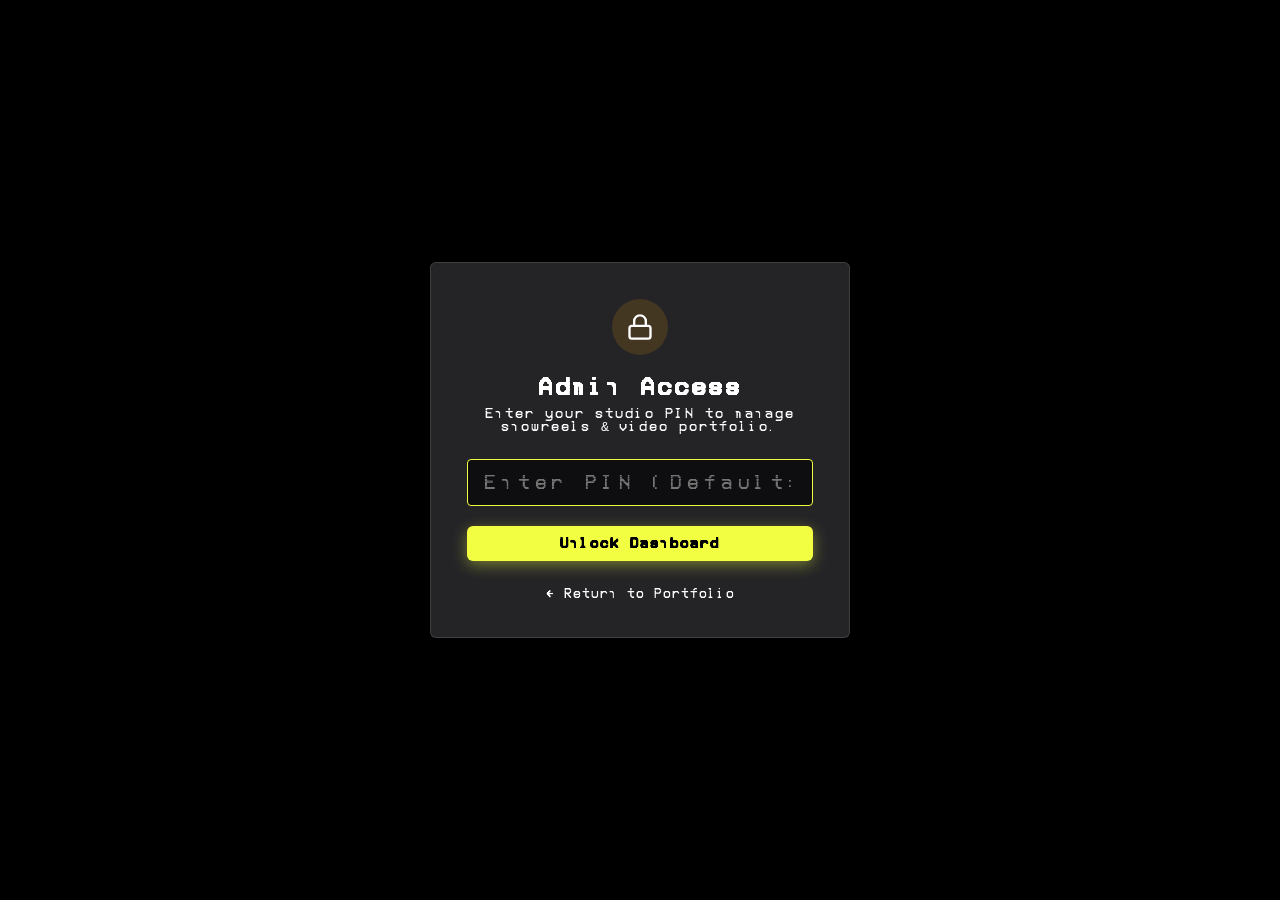
<file: admin.html>
<!DOCTYPE html>
<html lang="en">
<head>
  <meta charset="UTF-8">
  <meta name="viewport" content="width=device-width, initial-scale=1.0">
  <title>Admin Dashboard | AURA Showreel Manager</title>
  
  <link rel="preconnect" href="https://fonts.googleapis.com">
  <link rel="preconnect" href="https://fonts.gstatic.com" crossorigin>
  <link href="https://fonts.googleapis.com/css2?family=Inter:wght@300;400;500;600;700&family=Outfit:wght@500;600;700;800&display=swap" rel="stylesheet">
  
  <link rel="stylesheet" href="./css/style.css">
  <link rel="icon" href="data:image/svg+xml,<svg xmlns=%22http://www.w3.org/2000/svg%22 viewBox=%220 0 100 100%22><text y=%22.9em%22 font-size=%2290%22>⚙️</text></svg>">
</head>
<body style="background: #08080c;">

  <!-- PIN Protection Modal -->
  <div id="authModal" class="form-modal open" style="z-index: 999;">
    <div class="form-container" style="max-width: 420px; text-align: center;">
      <div style="width: 56px; height: 56px; border-radius: 50%; background: rgba(245, 158, 11, 0.15); color: var(--accent-gold); display: flex; align-items: center; justify-content: center; margin: 0 auto 1.25rem;">
        <svg width="28" height="28" viewBox="0 0 24 24" fill="none" stroke="currentColor" stroke-width="2">
          <rect x="3" y="11" width="18" height="11" rx="2" ry="2"></rect>
          <path d="M7 11V7a5 5 0 0 1 10 0v4"></path>
        </svg>
      </div>
      <h2 style="font-family: var(--font-display); font-size: 1.5rem; margin-bottom: 0.5rem;">Admin Access</h2>
      <p style="color: var(--text-secondary); font-size: 0.85rem; margin-bottom: 1.5rem;">
        Enter your studio PIN to manage showreels & video portfolio.
      </p>

      <form id="authForm">
        <div class="form-group">
          <input type="password" id="pinInput" class="form-input" placeholder="Enter PIN (Default: admin123)" required autofocus style="text-align: center; font-size: 1.2rem; letter-spacing: 0.2em;">
        </div>
        <div id="authError" style="color: #f87171; font-size: 0.85rem; margin-bottom: 1rem; display: none;">
          Incorrect PIN. Please try again.
        </div>
        <button type="submit" class="btn-primary" style="width: 100%; justify-content: center;">
          Unlock Dashboard
        </button>
      </form>
      <div style="margin-top: 1.5rem;">
        <a href="index.html" style="color: var(--text-muted); font-size: 0.8rem; text-decoration: none;">&larr; Return to Portfolio</a>
      </div>
    </div>
  </div>

  <!-- Admin Main Dashboard Content -->
  <div id="dashboardContent" style="display: none;">
    <!-- Top Header -->
    <header class="admin-header">
      <div class="admin-title-area">
        <div style="display: flex; align-items: center; gap: 1rem;">
          <a href="index.html" style="color: var(--text-secondary); text-decoration: none; font-size: 0.85rem; display: flex; align-items: center; gap: 0.35rem;">
            &larr; View Live Site
          </a>
          <span style="color: var(--border-subtle);">|</span>
          <h1>Showreel Portfolio Manager</h1>
        </div>
        <div id="backendBadge" class="admin-status-badge status-local">
          <span>●</span> Detecting Database Mode...
        </div>
      </div>

      <div style="display: flex; align-items: center; gap: 1rem;">
        <button id="btnSettings" class="btn-secondary" title="Change PIN">
          <svg width="15" height="15" viewBox="0 0 24 24" fill="none" stroke="currentColor" stroke-width="2">
            <circle cx="12" cy="12" r="3"></circle>
            <path d="M19.4 15a1.65 1.65 0 0 0 .33 1.82l.06.06a2 2 0 0 1 0 2.83 2 2 0 0 1-2.83 0l-.06-.06a1.65 1.65 0 0 0-1.82-.33 1.65 1.65 0 0 0-1 1.51V21a2 2 0 0 1-2 2 2 2 0 0 1-2-2v-.09A1.65 1.65 0 0 0 9 19.4a1.65 1.65 0 0 0-1.82.33l-.06.06a2 2 0 0 1-2.83 0 2 2 0 0 1 0-2.83l.06-.06a1.65 1.65 0 0 0 .33-1.82 1.65 1.65 0 0 0-1.51-1H3a2 2 0 0 1-2-2 2 2 0 0 1 2-2h.09A1.65 1.65 0 0 0 4.6 9a1.65 1.65 0 0 0-.33-1.82l-.06-.06a2 2 0 0 1 0-2.83 2 2 0 0 1 2.83 0l.06.06a1.65 1.65 0 0 0 1.82.33H9a1.65 1.65 0 0 0 1-1.51V3a2 2 0 0 1 2-2 2 2 0 0 1 2 2v.09a1.65 1.65 0 0 0 1 1.51 1.65 1.65 0 0 0 1.82-.33l.06-.06a2 2 0 0 1 2.83 0 2 2 0 0 1 0 2.83l-.06.06a1.65 1.65 0 0 0-.33 1.82V9a1.65 1.65 0 0 0 1.51 1H21a2 2 0 0 1 2 2 2 2 0 0 1-2 2h-.09a1.65 1.65 0 0 0-1.51 1z"></path>
          </svg>
          Settings
        </button>
        <button id="btnLogout" class="btn-secondary">Logout</button>
      </div>
    </header>

    <!-- Actions Bar -->
    <div class="admin-actions-bar">
      <div>
        <h2 style="font-family: var(--font-display); font-size: 1.3rem;">Projects Slate</h2>
        <p style="color: var(--text-secondary); font-size: 0.85rem;">Manage showreel videos, reorder items, and configure embeds.</p>
      </div>

      <div style="display: flex; gap: 0.75rem; flex-wrap: wrap;">
        <button id="btnExport" class="btn-secondary" title="Export JSON backup">
          <svg width="15" height="15" viewBox="0 0 24 24" fill="none" stroke="currentColor" stroke-width="2">
            <path d="M21 15v4a2 2 0 0 1-2 2H5a2 2 0 0 1-2-2v-4"></path>
            <polyline points="7 10 12 15 17 10"></polyline>
            <line x1="12" y1="15" x2="12" y2="3"></line>
          </svg>
          Export Backup
        </button>
        
        <label class="btn-secondary" style="cursor: pointer;">
          <svg width="15" height="15" viewBox="0 0 24 24" fill="none" stroke="currentColor" stroke-width="2">
            <path d="M21 15v4a2 2 0 0 1-2 2H5a2 2 0 0 1-2-2v-4"></path>
            <polyline points="17 8 12 3 7 8"></polyline>
            <line x1="12" y1="3" x2="12" y2="15"></line>
          </svg>
          Import JSON
          <input type="file" id="importFileInput" accept=".json" style="display: none;">
        </label>

        <button id="btnAddNew" class="btn-primary">
          <svg width="16" height="16" viewBox="0 0 24 24" fill="none" stroke="currentColor" stroke-width="2.5">
            <line x1="12" y1="5" x2="12" y2="19"></line>
            <line x1="5" y1="12" x2="19" y2="12"></line>
          </svg>
          Add New Video
        </button>
      </div>
    </div>

    <!-- Project List -->
    <div class="admin-table-container">
      <div id="adminProjectList" class="admin-project-list">
        <!-- Projects rendered here -->
      </div>
    </div>
  </div>

  <!-- Add / Edit Project Modal -->
  <div id="projectModal" class="form-modal">
    <div class="form-container">
      <button id="closeProjectModalBtn" class="modal-close-btn">
        <svg width="18" height="18" viewBox="0 0 24 24" fill="none" stroke="currentColor" stroke-width="2">
          <line x1="18" y1="6" x2="6" y2="18"></line>
          <line x1="6" y1="6" x2="18" y2="18"></line>
        </svg>
      </button>

      <h2 id="modalFormTitle" style="font-family: var(--font-display); font-size: 1.5rem; margin-bottom: 0.25rem;">Add New Video</h2>
      <p style="color: var(--text-secondary); font-size: 0.85rem; margin-bottom: 1.5rem;">
        Paste a YouTube, Vimeo, YouTube Playlist, or Google Drive URL.
      </p>

      <form id="projectForm">
        <input type="hidden" id="fieldProjectId">

        <!-- Video URL Input with Auto Detection -->
        <div class="form-group">
          <label class="form-label">Video or Playlist URL *</label>
          <input type="url" id="fieldSourceUrl" class="form-input" placeholder="e.g. https://www.youtube.com/watch?v=... or https://vimeo.com/... or Google Drive link" required>
          <div id="parserFeedback" style="font-size: 0.8rem; margin-top: 0.4rem; color: var(--accent-gold); display: flex; align-items: center; gap: 0.5rem;"></div>
        </div>

        <!-- Live Preview Box -->
        <div id="livePreviewContainer" class="form-preview-card" style="display: none; margin-bottom: 1.5rem;">
          <div style="display: flex; justify-content: space-between; align-items: center; margin-bottom: 0.75rem;">
            <span style="font-size: 0.75rem; text-transform: uppercase; letter-spacing: 0.1em; color: var(--accent-gold); font-weight: 700;">Live Embed Preview</span>
            <span id="previewSourceBadge" class="card-source-badge badge-youtube" style="position: static;">YouTube</span>
          </div>
          <div style="aspect-ratio: 16 / 9; width: 100%; background: #000; border-radius: var(--radius-sm); overflow: hidden;">
            <iframe id="previewIframe" src="" style="width: 100%; height: 100%; border: none;" allowfullscreen></iframe>
          </div>
        </div>

        <div class="form-row">
          <div class="form-group">
            <label class="form-label">Project Title *</label>
            <input type="text" id="fieldTitle" class="form-input" placeholder="e.g. Porsche 911 GT3 Spec" required>
          </div>
          <div class="form-group">
            <label class="form-label">Client / Brand</label>
            <input type="text" id="fieldClient" class="form-input" placeholder="e.g. Porsche Motorsport">
          </div>
        </div>

        <div class="form-row">
          <div class="form-group">
            <label class="form-label">Category *</label>
            <select id="fieldCategory" class="form-select">
              <option value="Commercials">Commercials</option>
              <option value="Music Videos">Music Videos</option>
              <option value="Showreel">Showreel</option>
              <option value="Narrative">Narrative</option>
              <option value="Documentaries">Documentaries</option>
              <option value="Playlists">Playlists</option>
            </select>
          </div>
          <div class="form-group">
            <label class="form-label">Production Year</label>
            <input type="text" id="fieldYear" class="form-input" placeholder="2026">
          </div>
        </div>

        <div class="form-row">
          <div class="form-group">
            <label class="form-label">Duration</label>
            <input type="text" id="fieldDuration" class="form-input" placeholder="e.g. 01:45">
          </div>
          <div class="form-group">
            <label class="form-label">Your Role / Credits</label>
            <input type="text" id="fieldRole" class="form-input" placeholder="e.g. Director & Cinematographer">
          </div>
        </div>

        <div class="form-row">
          <div class="form-group">
            <label class="form-label">Aspect Ratio</label>
            <select id="fieldAspectRatio" class="form-select">
              <option value="16:9">16:9 (Standard Widescreen)</option>
              <option value="9:16">9:16 (Vertical Reels / TikTok)</option>
              <option value="2.39:1">2.39:1 (Cinematic Anamorphic)</option>
            </select>
          </div>
          <div class="form-group">
            <label class="form-label">Custom Poster / Thumbnail URL (Optional)</label>
            <input type="url" id="fieldThumbnailUrl" class="form-input" placeholder="Auto-detected for YouTube, or paste image URL">
          </div>
        </div>

        <div class="form-group">
          <label class="form-label">Synopsis / Cinematography Notes</label>
          <textarea id="fieldDescription" class="form-textarea" rows="3" placeholder="Brief technical or artistic description (camera, lighting, location)..."></textarea>
        </div>

        <div class="form-group" style="padding: 1rem; background: rgba(255, 255, 255, 0.03); border-radius: var(--radius-sm); border: 1px solid var(--border-subtle);">
          <label class="form-checkbox-label">
            <input type="checkbox" id="fieldFeatured">
            <span><strong>Set as Main Hero Showreel</strong> (Pins to the spotlight banner at the top of the homepage)</span>
          </label>
        </div>

        <div style="display: flex; justify-content: flex-end; gap: 1rem; margin-top: 2rem;">
          <button type="button" id="cancelProjectBtn" class="btn-secondary">Cancel</button>
          <button type="submit" class="btn-primary">Save Project</button>
        </div>
      </form>
    </div>
  </div>

  <!-- Settings Modal (Change PIN) -->
  <div id="settingsModal" class="form-modal">
    <div class="form-container" style="max-width: 440px;">
      <button id="closeSettingsModalBtn" class="modal-close-btn">
        <svg width="18" height="18" viewBox="0 0 24 24" fill="none" stroke="currentColor" stroke-width="2">
          <line x1="18" y1="6" x2="6" y2="18"></line>
          <line x1="6" y1="6" x2="18" y2="18"></line>
        </svg>
      </button>

      <h2 style="font-family: var(--font-display); font-size: 1.4rem; margin-bottom: 0.5rem;">Admin Settings</h2>
      <p style="color: var(--text-secondary); font-size: 0.85rem; margin-bottom: 1.5rem;">
        Change local access PIN or reset demo data.
      </p>

      <form id="settingsForm">
        <div class="form-group">
          <label class="form-label">New Admin PIN</label>
          <input type="password" id="newPinInput" class="form-input" placeholder="Enter new PIN" required>
        </div>
        <button type="submit" class="btn-primary" style="width: 100%; justify-content: center; margin-bottom: 1rem;">
          Update PIN
        </button>
      </form>

      <div style="border-top: 1px solid var(--border-subtle); padding-top: 1.5rem; margin-top: 1.5rem;">
        <button id="btnResetDefaults" class="btn-danger" style="width: 100%;">
          Reset All Projects to Demo Seed Data
        </button>
      </div>
    </div>
  </div>

  <!-- Scripts -->
  <script type="module" src="./js/admin.js"></script>
</body>
</html>
</file>
<file: css/style.css>
/* ==========================================================================
   MODULAR BENTO INDUSTRIAL-TECH SHOWREEL STYLES
   Inspired by Reference Dashboard & Brunea/Mono Design System
   ========================================================================== */

@font-face {
  font-family: 'VHS Mono';
  src: url('../fonts/VHS-Mono.woff') format('woff'),
       url('../fonts/VHS-Mono.ttf') format('truetype');
  font-weight: normal;
  font-style: normal;
  font-display: swap;
}

:root {
  --bg-canvas: #09090b;
  --bg-card-dark: #242427;
  --bg-card-dark-hover: #2d2d32;
  --bg-card-grey: #88888e;
  --bg-card-grey-hover: #96969c;
  
  --text-dark-card: #ffffff;
  --text-dark-muted: #9595a0;
  --text-grey-card: #111114;
  --text-grey-muted: #333338;
  
  /* Exact Sampled Electric Yellow from Reference Dashboard */
  --accent-yellow: #f2fe41;
  --accent-yellow-glow: rgba(242, 254, 65, 0.4);
  
  --border-subtle: rgba(255, 255, 255, 0.08);
  --border-dark-card: rgba(255, 255, 255, 0.12);
  
  --radius-bento: 6px;
  
  --font-mono: 'VHS Mono', 'Courier New', monospace;
  --font-body: -apple-system, BlinkMacSystemFont, 'Inter', 'Segoe UI', sans-serif;
}

* {
  box-sizing: border-box;
  margin: 0;
  padding: 0;
}

html {
  scroll-behavior: smooth;
  background-color: var(--bg-canvas);
  color: var(--text-dark-card);
  font-family: var(--font-body);
  -webkit-font-smoothing: antialiased;
}

body {
  background: var(--bg-canvas);
  min-height: 100vh;
  overflow-x: hidden;
}

/* ==========================================================================
   TOP TELEMETRY STATUS BAR (Reference Header)
   ========================================================================== */
.bento-top-bar {
  position: sticky;
  top: 0;
  z-index: 100;
  background: rgba(9, 9, 11, 0.94);
  backdrop-filter: blur(16px);
  -webkit-backdrop-filter: blur(16px);
  border-bottom: 1px solid var(--border-subtle);
  padding: 0.85rem 2rem;
  display: flex;
  align-items: center;
  justify-content: space-between;
  gap: 1.5rem;
  font-family: var(--font-mono);
}

.top-bar-left {
  display: flex;
  align-items: center;
  gap: 2rem;
}

/* 9-Dot Matrix Icon */
.matrix-grid-icon {
  display: grid;
  grid-template-columns: repeat(3, 4px);
  grid-template-rows: repeat(3, 4px);
  gap: 3px;
  cursor: pointer;
  padding: 4px;
}

.matrix-grid-icon span {
  width: 4px;
  height: 4px;
  background: #ffffff;
  border-radius: 1px;
}

/* Ticker Group */
.telemetry-ticker-group {
  display: flex;
  align-items: center;
  gap: 1.75rem;
}

.ticker-item {
  display: flex;
  flex-direction: column;
  gap: 2px;
}

.ticker-label {
  font-size: 0.65rem;
  color: var(--text-dark-muted);
  letter-spacing: 0.1em;
}

.ticker-val {
  font-size: 0.8rem;
  color: #ffffff;
  font-weight: bold;
}

.text-yellow {
  color: var(--accent-yellow) !important;
}

.rec-dot-small {
  display: inline-block;
  width: 6px;
  height: 6px;
  border-radius: 50%;
  background: #ff2233;
  margin-right: 4px;
  animation: blinkRec 1s infinite alternate;
}

@keyframes blinkRec {
  from { opacity: 0.2; }
  to { opacity: 1; }
}

.top-bar-right {
  display: flex;
  align-items: center;
  gap: 1.25rem;
}

.user-profile-pill {
  display: flex;
  align-items: center;
  gap: 0.65rem;
  background: rgba(255, 255, 255, 0.05);
  border: 1px solid var(--border-subtle);
  padding: 0.3rem 0.75rem;
  border-radius: 9999px;
}

.user-avatar-bubble {
  width: 20px;
  height: 20px;
  border-radius: 50%;
  background: #ffffff;
  position: relative;
  overflow: hidden;
}

.user-meta {
  display: flex;
  flex-direction: column;
  line-height: 1.1;
}

.user-name {
  font-size: 0.75rem;
  font-weight: bold;
  color: #fff;
}

.user-id {
  font-size: 0.65rem;
  color: var(--text-dark-muted);
}

.bento-admin-link {
  color: #fff;
  text-decoration: none;
  font-size: 0.8rem;
  border: 1px solid var(--border-subtle);
  padding: 0.35rem 0.75rem;
  border-radius: var(--radius-bento);
  transition: all 0.2s ease;
}

.bento-admin-link:hover {
  background: var(--accent-yellow);
  color: #000;
  border-color: var(--accent-yellow);
}

@media (max-width: 900px) {
  .hide-mobile { display: none; }
}

/* ==========================================================================
   BENTO DASHBOARD GRID LAYOUT
   ========================================================================== */
.bento-dashboard-wrapper {
  max-width: 1400px;
  margin: 0 auto;
  padding: 1.75rem 2rem 5rem;
}

.bento-grid-hero {
  display: grid;
  grid-template-columns: repeat(4, 1fr);
  grid-auto-rows: minmax(180px, auto);
  gap: 1rem;
  margin-bottom: 3.5rem;
}

/* Base Bento Card */
.bento-card {
  border-radius: var(--radius-bento);
  padding: 1.5rem;
  position: relative;
  display: flex;
  flex-direction: column;
  justify-content: space-between;
  overflow: hidden;
  transition: transform 0.25s ease, border-color 0.25s ease, box-shadow 0.25s ease;
  font-family: var(--font-mono);
}

.card-dark {
  background: var(--bg-card-dark);
  border: 1px solid var(--border-dark-card);
  color: var(--text-dark-card);
}

.card-dark:hover {
  border-color: rgba(255, 255, 255, 0.3);
  transform: translateY(-2px);
}

.card-grey {
  background: var(--bg-card-grey);
  border: 1px solid rgba(255, 255, 255, 0.2);
  color: var(--text-grey-card);
}

.card-grey:hover {
  background: var(--bg-card-grey-hover);
  transform: translateY(-2px);
}

/* Card Elements */
.card-top-row {
  display: flex;
  justify-content: space-between;
  align-items: center;
  margin-bottom: 1rem;
}

.card-tech-title {
  font-size: 0.8rem;
  letter-spacing: 0.12em;
  font-weight: 700;
  text-transform: uppercase;
}

.card-grey .card-tech-title {
  color: #111;
}

.card-icon-colon {
  font-size: 1.1rem;
  font-weight: bold;
}

.card-giant-stat {
  font-size: clamp(2.5rem, 4.5vw, 4rem);
  font-weight: 700;
  line-height: 1;
  letter-spacing: -0.02em;
}

.card-grey .card-giant-stat {
  color: #111;
}

.stat-denominator {
  font-size: 1.25rem;
  color: var(--text-dark-muted);
  font-weight: normal;
}

.card-sub-stat {
  font-size: 0.75rem;
  color: var(--text-grey-muted);
  letter-spacing: 0.08em;
  margin-top: 0.5rem;
}

.card-footer-metric {
  display: flex;
  justify-content: space-between;
  font-size: 0.75rem;
  color: var(--text-dark-muted);
  border-top: 1px solid var(--border-subtle);
  padding-top: 0.75rem;
  margin-top: 0.75rem;
}

.circle-arrow-link, .circle-arrow-static {
  width: 28px;
  height: 28px;
  border-radius: 50%;
  border: 1px solid currentColor;
  display: flex;
  align-items: center;
  justify-content: center;
  text-decoration: none;
  color: inherit;
  font-size: 1rem;
  transition: transform 0.2s ease, background 0.2s ease;
}

.circle-arrow-link:hover {
  background: var(--accent-yellow);
  color: #000;
  border-color: var(--accent-yellow);
  transform: rotate(-45deg);
}

/* Card Specific Spans */
.card-duration {
  grid-column: span 1;
}

.card-projects-count {
  grid-column: span 1;
}

/* Spotlight Hero Showreel Player: Spans 2 Columns & 2 Rows */
.card-hero-player {
  grid-column: span 2;
  grid-row: span 2;
  padding: 0;
  cursor: pointer;
  background: #000;
  border: 1px solid var(--border-dark-card);
}

.card-hero-player:hover {
  border-color: var(--accent-yellow);
  box-shadow: 0 15px 45px rgba(0, 0, 0, 0.8), 0 0 25px var(--accent-yellow-glow);
}

.crosshair {
  position: absolute;
  z-index: 10;
  font-size: 1.4rem;
  color: var(--accent-yellow);
  line-height: 1;
  pointer-events: none;
}

.ch-tl { top: 12px; left: 16px; }
.ch-tr { top: 12px; right: 16px; }
.ch-bl { bottom: 12px; left: 16px; }
.ch-br { bottom: 12px; right: 16px; }

.bento-hero-img {
  width: 100%;
  height: 100%;
  object-fit: cover;
  opacity: 0.85;
  transition: transform 0.5s ease, opacity 0.3s ease;
}

.card-hero-player:hover .bento-hero-img {
  transform: scale(1.03);
  opacity: 1;
}

.bento-player-overlay {
  position: absolute;
  inset: 0;
  background: linear-gradient(180deg, rgba(0,0,0,0.3) 0%, rgba(0,0,0,0.85) 100%);
  display: flex;
  flex-direction: column;
  justify-content: space-between;
  padding: 1.75rem;
}

.overlay-row-top {
  display: flex;
  justify-content: space-between;
}

.bento-badge-tag {
  background: rgba(0, 0, 0, 0.7);
  border: 1px solid var(--border-subtle);
  padding: 0.35rem 0.75rem;
  font-size: 0.75rem;
  letter-spacing: 0.1em;
}

.center-play-button-wrap {
  position: absolute;
  top: 50%;
  left: 50%;
  transform: translate(-50%, -50%);
}

.bento-play-btn {
  width: 72px;
  height: 72px;
  border-radius: 50%;
  background: var(--accent-yellow);
  color: #000;
  display: flex;
  align-items: center;
  justify-content: center;
  box-shadow: 0 0 30px var(--accent-yellow-glow);
  transition: all 0.25s ease;
}

.card-hero-player:hover .bento-play-btn {
  transform: scale(1.12);
  background: #ffffff;
}

.bento-play-btn svg {
  margin-left: 3px;
}

.bento-hero-title {
  font-size: clamp(1.4rem, 2.5vw, 2.2rem);
  font-weight: 700;
  color: #fff;
  margin-bottom: 0.35rem;
}

.bento-hero-meta {
  font-size: 0.85rem;
  color: var(--text-dark-muted);
}

/* Card D: Scope */
.card-scope {
  grid-column: span 1;
}

.card-micro-label {
  font-size: 0.7rem;
  color: var(--accent-yellow);
  letter-spacing: 0.1em;
  margin-top: 1rem;
  margin-bottom: 0.25rem;
}

.card-micro-desc {
  font-size: 0.8rem;
  color: var(--text-dark-muted);
  line-height: 1.5;
}

/* Card E: Signature Stepped Yellow Pixel Pattern */
.card-modular-specimen {
  grid-column: span 1;
  grid-row: span 2;
  position: relative;
}

.pixel-stepped-mosaic {
  position: absolute;
  top: 1.5rem;
  right: 1.5rem;
  display: flex;
  flex-direction: column;
  gap: 3px;
}

.mosaic-row {
  display: flex;
  gap: 3px;
}

.px-block {
  width: 18px;
  height: 18px;
  display: block;
}

.px-yellow { background: var(--accent-yellow); }
.px-grey { background: #55555c; }
.px-transparent { background: transparent; }

.modular-title {
  font-size: 1.8rem;
  line-height: 1.15;
  font-weight: 700;
  margin-top: 3.5rem;
  margin-bottom: 1.25rem;
}

.modular-description {
  font-size: 0.85rem;
  color: var(--text-dark-muted);
  line-height: 1.6;
  margin-bottom: 1.5rem;
}

.modular-pagination {
  display: flex;
  gap: 0.5rem;
  font-size: 0.85rem;
  color: var(--text-dark-muted);
}

/* Card F: Bar Chart Equalizer */
.card-chart {
  grid-column: span 1;
}

.chart-time-pills {
  display: flex;
  gap: 0.35rem;
  font-size: 0.7rem;
}

.chart-time-pills span {
  padding: 0.15rem 0.4rem;
  background: rgba(255, 255, 255, 0.05);
  border-radius: 2px;
}

.chart-time-pills .pill-active {
  background: var(--accent-yellow);
  color: #000;
  font-weight: bold;
}

.bento-equalizer-wrap {
  display: flex;
  justify-content: space-between;
  align-items: flex-end;
  gap: 1rem;
}

.bento-bar-chart {
  display: flex;
  align-items: flex-end;
  gap: 6px;
  height: 70px;
}

.bar-col {
  width: 14px;
  height: 100%;
  display: flex;
  align-items: flex-end;
  background: rgba(255, 255, 255, 0.04);
}

.bar-fill {
  width: 100%;
  background: #666670;
  transition: height 0.3s ease;
}

.bar-highlight {
  background: var(--accent-yellow);
  box-shadow: 0 0 10px var(--accent-yellow-glow);
}

/* Card G: Circular Donut Gauge */
.card-gauge {
  grid-column: span 1;
}

.gauge-center-content {
  display: flex;
  justify-content: center;
  align-items: center;
  padding: 0.75rem 0;
}

.circular-gauge-box {
  width: 110px;
  height: 110px;
  position: relative;
}

.gauge-svg {
  width: 100%;
  height: 100%;
  transform: rotate(-90deg);
}

.gauge-track {
  fill: none;
  stroke: rgba(255, 255, 255, 0.1);
  stroke-width: 8;
}

.gauge-value {
  fill: none;
  stroke: var(--accent-yellow);
  stroke-width: 8;
  stroke-dasharray: 264;
  stroke-dashoffset: 40;
  stroke-linecap: round;
}

.gauge-inner-text {
  position: absolute;
  inset: 0;
  display: flex;
  flex-direction: column;
  align-items: center;
  justify-content: center;
  line-height: 1.1;
}

.gauge-num {
  font-size: 1.3rem;
  font-weight: 700;
  color: #fff;
}

.gauge-sub {
  font-size: 0.65rem;
  color: var(--text-dark-muted);
}

/* Card H: Studio Banner (Grey Card) */
.card-studio-banner {
  grid-column: span 1;
  background: var(--bg-card-grey);
}

.banner-huge-text {
  font-size: 1.6rem;
  font-weight: 700;
  color: #111;
  line-height: 1.15;
  margin-top: 1rem;
}

.banner-bottom-row {
  display: flex;
  justify-content: space-between;
  font-size: 0.7rem;
  color: #222;
  font-weight: 600;
  margin-top: 1.5rem;
}

@media (max-width: 1024px) {
  .bento-grid-hero {
    grid-template-columns: repeat(2, 1fr);
  }
  .card-hero-player {
    grid-column: span 2;
  }
  .card-modular-specimen {
    grid-column: span 2;
  }
}

@media (max-width: 640px) {
  .bento-grid-hero {
    grid-template-columns: 1fr;
  }
  .card-duration, .card-projects-count, .card-hero-player, .card-scope,
  .card-modular-specimen, .card-chart, .card-gauge, .card-studio-banner {
    grid-column: span 1;
  }
}

/* ==========================================================================
   BENTO WORKS SECTION (Video Portfolio Showcase)
   ========================================================================== */
.bento-works-section {
  padding: 3rem 0;
  border-top: 1px solid var(--border-subtle);
}

.bento-section-bar {
  display: flex;
  justify-content: space-between;
  align-items: flex-end;
  flex-wrap: wrap;
  gap: 1.5rem;
  margin-bottom: 2rem;
}

.bento-heading {
  font-family: var(--font-mono);
  font-size: 2.2rem;
  font-weight: 700;
}

.bento-filter-group {
  display: flex;
  gap: 0.5rem;
  flex-wrap: wrap;
}

.filter-btn {
  background: var(--bg-card-dark);
  border: 1px solid var(--border-dark-card);
  color: var(--text-dark-muted);
  font-family: var(--font-mono);
  font-size: 0.8rem;
  padding: 0.5rem 1rem;
  border-radius: var(--radius-bento);
  cursor: pointer;
  transition: all 0.2s ease;
}

.filter-btn:hover {
  color: #fff;
  border-color: rgba(255, 255, 255, 0.3);
}

.filter-btn.active {
  background: var(--accent-yellow);
  color: #000;
  border-color: var(--accent-yellow);
  font-weight: bold;
  box-shadow: 0 0 15px var(--accent-yellow-glow);
}

/* Video Grid */
.video-grid {
  display: grid;
  grid-template-columns: repeat(3, 1fr);
  gap: 1.25rem;
}

@media (max-width: 1024px) {
  .video-grid { grid-template-columns: repeat(2, 1fr); }
}

@media (max-width: 640px) {
  .video-grid { grid-template-columns: 1fr; }
}

/* Video Bento Card */
.video-card {
  background: var(--bg-card-dark);
  border: 1px solid var(--border-dark-card);
  border-radius: var(--radius-bento);
  overflow: hidden;
  display: flex;
  flex-direction: column;
  cursor: pointer;
  transition: all 0.25s ease;
  font-family: var(--font-mono);
}

.video-card:hover {
  border-color: var(--accent-yellow);
  transform: translateY(-4px);
  box-shadow: 0 12px 35px rgba(0, 0, 0, 0.8), 0 0 20px var(--accent-yellow-glow);
}

.card-media-wrapper {
  position: relative;
  width: 100%;
  aspect-ratio: 16 / 9;
  background: #000;
  overflow: hidden;
}

.card-poster {
  width: 100%;
  height: 100%;
  object-fit: cover;
  transition: transform 0.4s ease;
}

.video-card:hover .card-poster {
  transform: scale(1.04);
}

.card-source-badge {
  position: absolute;
  top: 0.75rem;
  left: 0.75rem;
  padding: 0.25rem 0.55rem;
  font-size: 0.7rem;
  font-weight: bold;
  background: rgba(0, 0, 0, 0.85);
  border: 1px solid var(--border-subtle);
  color: #fff;
}

.badge-youtube { border-left: 3px solid #ff2233; }
.badge-vimeo { border-left: 3px solid #0055ff; }
.badge-gdrive { border-left: 3px solid #3b82f6; }
.badge-playlist { border-left: 3px solid var(--accent-yellow); color: var(--accent-yellow); }

.card-duration-badge {
  position: absolute;
  bottom: 0.75rem;
  right: 0.75rem;
  font-size: 0.75rem;
  background: rgba(0, 0, 0, 0.85);
  padding: 0.2rem 0.5rem;
  color: #fff;
}

.card-play-hover {
  position: absolute;
  inset: 0;
  background: rgba(0, 0, 0, 0.35);
  display: flex;
  align-items: center;
  justify-content: center;
  opacity: 0;
  transition: opacity 0.2s ease;
}

.video-card:hover .card-play-hover {
  opacity: 1;
}

.card-play-btn {
  width: 48px;
  height: 48px;
  border-radius: 50%;
  background: var(--accent-yellow);
  color: #000;
  display: flex;
  align-items: center;
  justify-content: center;
}

.card-content {
  padding: 1.25rem;
  display: flex;
  flex-direction: column;
  flex-grow: 1;
}

.card-meta-row {
  display: flex;
  justify-content: space-between;
  font-size: 0.75rem;
  color: var(--accent-yellow);
  margin-bottom: 0.4rem;
}

.card-title {
  font-size: 1.15rem;
  font-weight: 700;
  color: #fff;
  line-height: 1.3;
  margin-bottom: 0.4rem;
}

.card-client {
  font-size: 0.85rem;
  color: var(--text-dark-muted);
  margin-bottom: 0.75rem;
}

.card-description {
  font-size: 0.8rem;
  color: #888894;
  line-height: 1.5;
  display: -webkit-box;
  -webkit-line-clamp: 2;
  -webkit-box-orient: vertical;
  overflow: hidden;
  margin-top: auto;
}

/* ==========================================================================
   ABOUT & BOOKINGS BENTO ROW
   ========================================================================== */
.bento-about-section {
  padding-top: 3rem;
  border-top: 1px solid var(--border-subtle);
}

.bento-about-grid {
  display: grid;
  grid-template-columns: 1.4fr 1fr;
  gap: 1.25rem;
}

@media (max-width: 900px) {
  .bento-about-grid { grid-template-columns: 1fr; }
}

.about-bio-card {
  padding: 2.25rem;
}

.about-title {
  font-size: 1.5rem;
  font-weight: 700;
  margin-bottom: 1rem;
}

.about-desc {
  font-size: 0.95rem;
  color: var(--text-dark-muted);
  line-height: 1.7;
  margin-bottom: 2rem;
}

.client-chips-row {
  display: flex;
  flex-wrap: wrap;
  gap: 0.65rem;
}

.chip-item {
  font-size: 0.8rem;
  padding: 0.35rem 0.8rem;
  background: rgba(255, 255, 255, 0.05);
  border: 1px solid var(--border-subtle);
  border-radius: var(--radius-bento);
  color: #ccc;
}

.about-contact-card {
  padding: 2.25rem;
}

.contact-card-title {
  font-size: 1.5rem;
  font-weight: 700;
  color: #111;
  margin-bottom: 0.5rem;
}

.contact-card-subtitle {
  font-size: 0.85rem;
  color: #222;
  margin-bottom: 1.75rem;
}

.contact-detail-list {
  display: flex;
  flex-direction: column;
  gap: 1rem;
}

.contact-detail-row {
  display: flex;
  flex-direction: column;
  gap: 2px;
}

.contact-key {
  font-size: 0.75rem;
  font-weight: bold;
  color: #111;
  letter-spacing: 0.08em;
}

.contact-val {
  font-size: 1rem;
  font-weight: bold;
  color: #000;
  text-decoration: none;
}

.contact-val:hover {
  text-decoration: underline;
}

.bento-footer {
  border-top: 1px solid var(--border-subtle);
  margin-top: 4rem;
  padding: 2rem 0;
  display: flex;
  justify-content: space-between;
  font-family: var(--font-mono);
  font-size: 0.8rem;
  color: var(--text-dark-muted);
}

@media (max-width: 640px) {
  .bento-footer {
    flex-direction: column;
    gap: 0.75rem;
    text-align: center;
  }
}

/* ==========================================================================
   CINEMA LIGHTBOX MODAL
   ========================================================================== */
.cinema-modal {
  position: fixed;
  inset: 0;
  z-index: 200;
  background: rgba(0, 0, 0, 0.95);
  backdrop-filter: blur(20px);
  -webkit-backdrop-filter: blur(20px);
  display: flex;
  align-items: center;
  justify-content: center;
  padding: 1.5rem;
  opacity: 0;
  visibility: hidden;
  transition: all 0.25s ease;
}

.cinema-modal.open {
  opacity: 1;
  visibility: visible;
}

.modal-container {
  width: 100%;
  max-width: 1100px;
  background: var(--bg-card-dark);
  border: 1px solid var(--border-dark-card);
  border-radius: var(--radius-bento);
  overflow: hidden;
  position: relative;
  font-family: var(--font-mono);
}

.modal-close-btn {
  position: absolute;
  top: 1rem;
  right: 1rem;
  z-index: 10;
  width: 36px;
  height: 36px;
  background: rgba(0, 0, 0, 0.85);
  border: 1px solid var(--border-subtle);
  color: #fff;
  cursor: pointer;
  display: flex;
  align-items: center;
  justify-content: center;
  font-size: 1.5rem;
  border-radius: 4px;
}

.modal-close-btn:hover {
  background: var(--accent-yellow);
  color: #000;
}

.modal-player-wrapper {
  position: relative;
  width: 100%;
  aspect-ratio: 16 / 9;
  background: #000;
}

.modal-player-wrapper iframe {
  width: 100%;
  height: 100%;
  border: none;
}

.modal-info-panel {
  padding: 1.75rem 2rem;
  display: flex;
  flex-direction: column;
  gap: 0.75rem;
}

.modal-title-row {
  display: flex;
  justify-content: space-between;
  align-items: flex-start;
  flex-wrap: wrap;
  gap: 1rem;
}

.modal-title {
  font-size: 1.6rem;
  font-weight: 700;
}

.modal-client {
  color: var(--accent-yellow);
  font-size: 0.95rem;
  margin-top: 0.25rem;
}

.modal-tags {
  display: flex;
  gap: 0.5rem;
}

.modal-desc {
  color: var(--text-dark-muted);
  font-size: 0.95rem;
  line-height: 1.6;
}


/* ==========================================================================
   ADMIN DASHBOARD STYLES (MATCHING BENTO THEME)
   ========================================================================== */
.admin-header {
  display: flex;
  justify-content: space-between;
  align-items: center;
  padding: 1.5rem 2rem;
  max-width: 1400px;
  margin: 0 auto;
  border-bottom: 1px solid var(--border-subtle);
  font-family: var(--font-mono);
}

.admin-title-area h1 {
  font-size: 1.6rem;
  font-weight: 700;
}

.admin-status-badge {
  display: inline-flex;
  align-items: center;
  gap: 0.5rem;
  font-size: 0.75rem;
  padding: 0.25rem 0.65rem;
  margin-top: 0.5rem;
  font-family: var(--font-mono);
}

.status-d1 {
  background: rgba(242, 254, 65, 0.15);
  border: 1px solid var(--accent-yellow);
  color: var(--accent-yellow);
}

.status-local {
  background: rgba(255, 255, 255, 0.08);
  border: 1px solid var(--border-subtle);
  color: #fff;
}

.admin-actions-bar {
  max-width: 1400px;
  margin: 2rem auto;
  padding: 0 2rem;
  display: flex;
  justify-content: space-between;
  align-items: center;
  flex-wrap: wrap;
  gap: 1rem;
  font-family: var(--font-mono);
}

.btn-primary {
  background: var(--accent-yellow);
  color: #000;
  border: none;
  padding: 0.7rem 1.4rem;
  font-family: var(--font-mono);
  font-weight: 700;
  font-size: 0.85rem;
  cursor: pointer;
  display: inline-flex;
  align-items: center;
  gap: 0.5rem;
  border-radius: var(--radius-bento);
  transition: all 0.2s ease;
  box-shadow: 0 4px 15px var(--accent-yellow-glow);
}

.btn-primary:hover {
  background: #ffffff;
  transform: translateY(-2px);
}

.btn-secondary {
  background: var(--bg-card-dark);
  border: 1px solid var(--border-dark-card);
  color: #fff;
  padding: 0.65rem 1.15rem;
  font-family: var(--font-mono);
  font-weight: 600;
  font-size: 0.8rem;
  cursor: pointer;
  display: inline-flex;
  align-items: center;
  gap: 0.5rem;
  border-radius: var(--radius-bento);
  transition: all 0.2s ease;
}

.btn-secondary:hover {
  background: rgba(255, 255, 255, 0.12);
  border-color: rgba(255, 255, 255, 0.3);
}

.btn-danger {
  background: rgba(239, 68, 68, 0.15);
  border: 1px solid rgba(239, 68, 68, 0.4);
  color: #f87171;
  padding: 0.45rem 0.85rem;
  font-family: var(--font-mono);
  font-size: 0.75rem;
  border-radius: var(--radius-bento);
  cursor: pointer;
}

.btn-danger:hover {
  background: #ef4444;
  color: #fff;
}

.admin-table-container {
  max-width: 1400px;
  margin: 0 auto 5rem;
  padding: 0 2rem;
}

.admin-project-list {
  display: flex;
  flex-direction: column;
  gap: 1rem;
}

.admin-project-item {
  background: var(--bg-card-dark);
  border: 1px solid var(--border-dark-card);
  border-radius: var(--radius-bento);
  padding: 1.25rem;
  display: flex;
  align-items: center;
  gap: 1.5rem;
  font-family: var(--font-mono);
}

.admin-project-item:hover {
  border-color: var(--accent-yellow);
}

.admin-item-thumb {
  width: 130px;
  aspect-ratio: 16 / 9;
  object-fit: cover;
  background: #000;
  flex-shrink: 0;
  border-radius: 4px;
  border: 1px solid var(--border-subtle);
}

.admin-item-info {
  flex-grow: 1;
}

.admin-item-title {
  font-size: 1.1rem;
  font-weight: 700;
  display: flex;
  align-items: center;
  gap: 0.75rem;
}

.admin-item-sub {
  color: var(--text-dark-muted);
  font-size: 0.85rem;
  margin-top: 0.25rem;
}

.admin-item-url {
  color: #666;
  font-size: 0.75rem;
  margin-top: 0.4rem;
  max-width: 500px;
  overflow: hidden;
  text-overflow: ellipsis;
  white-space: nowrap;
}

.admin-item-actions {
  display: flex;
  align-items: center;
  gap: 0.65rem;
  flex-shrink: 0;
}

/* Modals */
.form-modal {
  position: fixed;
  inset: 0;
  z-index: 250;
  background: rgba(0, 0, 0, 0.92);
  backdrop-filter: blur(16px);
  -webkit-backdrop-filter: blur(16px);
  display: flex;
  align-items: center;
  justify-content: center;
  padding: 1.5rem;
  opacity: 0;
  visibility: hidden;
  transition: all 0.25s ease;
}

.form-modal.open {
  opacity: 1;
  visibility: visible;
}

.form-container {
  width: 100%;
  max-width: 720px;
  max-height: 90vh;
  overflow-y: auto;
  background: var(--bg-card-dark);
  border: 1px solid var(--border-dark-card);
  border-radius: var(--radius-bento);
  padding: 2.25rem;
  position: relative;
  font-family: var(--font-mono);
}

.form-group {
  margin-bottom: 1.25rem;
}

.form-label {
  display: block;
  font-size: 0.8rem;
  font-weight: 700;
  color: var(--accent-yellow);
  letter-spacing: 0.08em;
  margin-bottom: 0.5rem;
}

.form-input, .form-select, .form-textarea {
  width: 100%;
  padding: 0.8rem 1rem;
  background: rgba(0, 0, 0, 0.4);
  border: 1px solid var(--border-subtle);
  border-radius: 4px;
  color: #fff;
  font-family: var(--font-mono);
  font-size: 0.9rem;
}

.form-input:focus, .form-select:focus, .form-textarea:focus {
  outline: none;
  border-color: var(--accent-yellow);
  background: rgba(0, 0, 0, 0.6);
}

.form-row {
  display: grid;
  grid-template-columns: 1fr 1fr;
  gap: 1rem;
}

.form-preview-card {
  margin-top: 1rem;
  padding: 1rem;
  background: rgba(0, 0, 0, 0.6);
  border: 1px dashed var(--border-subtle);
  border-radius: 4px;
}

.form-checkbox-label {
  display: flex;
  align-items: center;
  gap: 0.75rem;
  cursor: pointer;
  font-size: 0.85rem;
}

.form-checkbox-label input[type="checkbox"] {
  width: 16px;
  height: 16px;
  accent-color: var(--accent-yellow);
}
</file>
